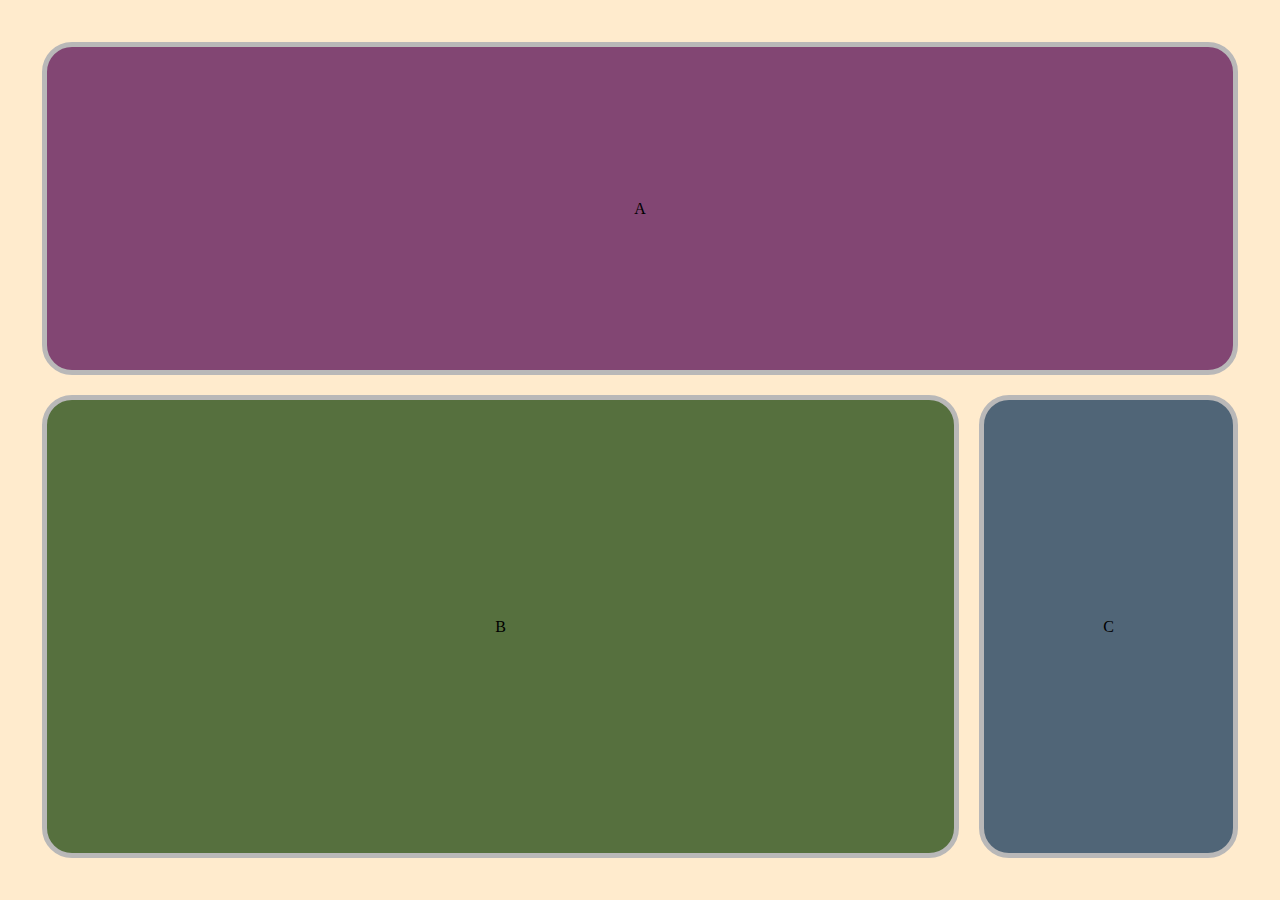
<file: medial-queries1/index.html>
<!DOCTYPE html>
<html lang="en" dir="ltr">
  <head>
    <meta charset="utf-8">
    <title>Media Queries 1</title>
    <link rel="stylesheet" href="main.css">
  </head>
  <body>
    <div class="container">
      <div class="a">A</div>
      <div class="b">B</div>
      <div class="c">C</div>
    </div>
  </body>
</html>
</file>
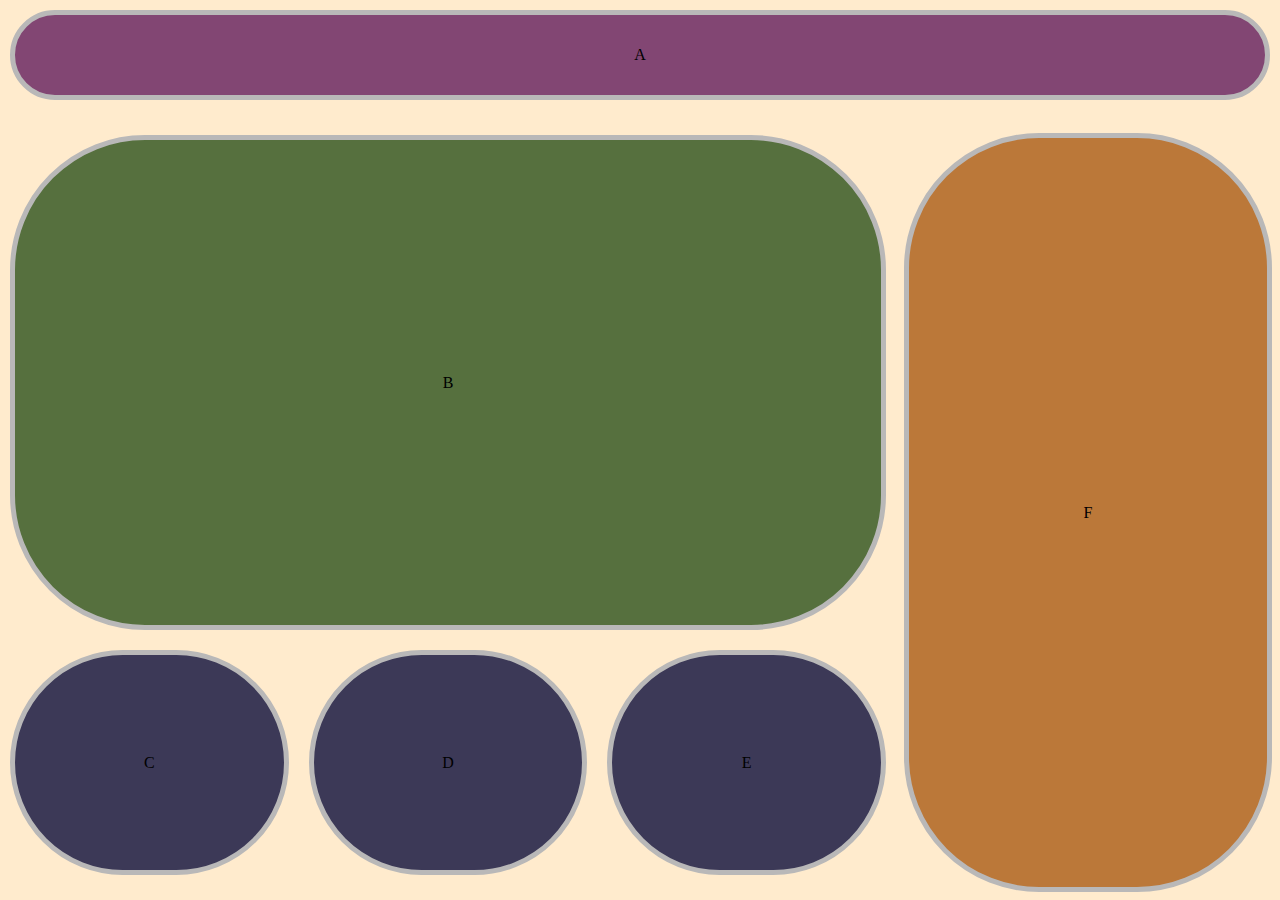
<file: medial-queries2/index.html>
<!DOCTYPE html>
<html lang="en" dir="ltr">
  <head>
    <meta charset="utf-8">
    <title>Media Queries 2</title>
    <link rel="stylesheet" href="main.css">
  </head>
  <body>
    <div class="container">
      <header>
      A
      </header>
      <div class="wrapper">
        <main>
          B 
        </main>
        <aside>
      <div class="c">C</div>
      <div class="d">D</div>
      <div class="e">E</div>
        </aside>
      </div>
      <footer>F</footer>
    </div>
  </body>
</html>
</file>
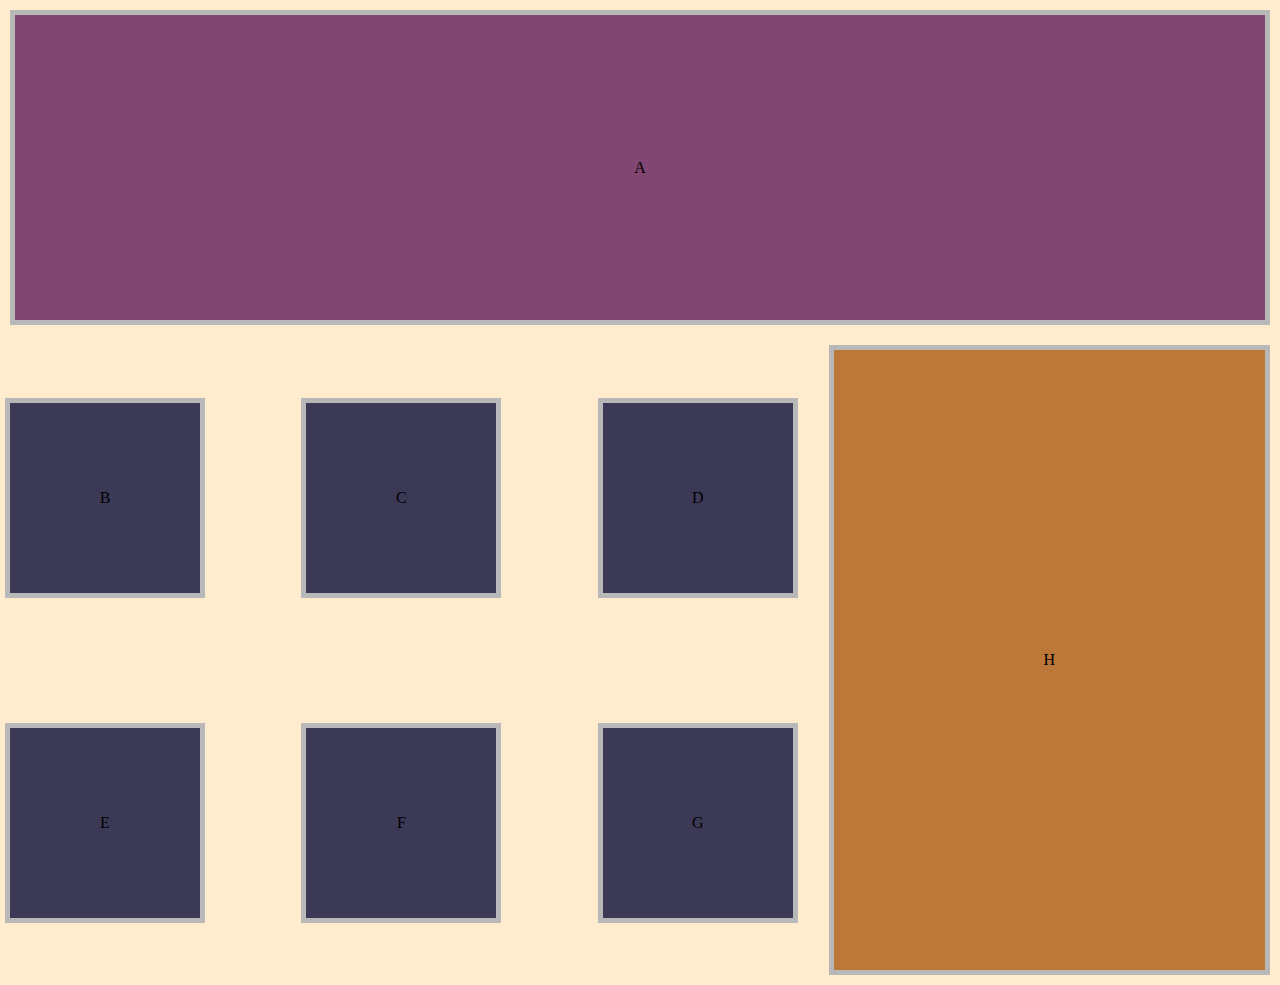
<file: medial-queries3/index.html>
<!DOCTYPE html>
<html lang="en" dir="ltr">
  <head>
    <meta charset="utf-8">
    <title>Media Queries 3</title>
    <link rel="stylesheet" href="main.css">
  </head>
  <body>
    <div class="container">
      <header>
      A
      </header>
      <aside>
      <div class="b">B</div>
      <div class="c">C</div>
      <div class="d">D</div>
      <div class="e">E</div>
      <div class="f">F</div>
      <div class="g">G</div>
      </aside>

      <footer> H </footer>
      
    </div>
  </body>
</html>
</file>
<file: medial-queries1/main.css>
*{
  margin: 0;
  padding: 0;
  box-sizing: border-box;
  border:4px;
}
body {
  min-height:100vh;
  background: blanchedalmond;
  display:grid;
 }
.container > *{
  border-radius: 30px;
}
.container {
  display: flex;
  justify-content: space-between;
  min-height: 100vh;
  flex-direction: column;  
}
.a {
  flex-grow:1;
  justify-content: center;
  background: rgb(130, 70, 115);
  align-items: center;
  display: flex;
  padding:15px;
  grid-area:a;
  margin:10px;
  border:rgb(185, 184, 184) 5px solid;
 }

.b {
  background: rgb(86, 112, 62);
  display:flex;
  align-items: center;  
  justify-content: center;
  grid-area:b;
  flex-grow:3;
  margin:10px;
  padding: 80px;
  flex: 3 3 100px;
  border:rgb(185, 184, 184) 5px solid;
}

.c {
  display:flex;
  background: rgb(80, 101, 119);
  align-items: center;
  justify-content: center;
  grid-area:c;  
  flex-grow:1;
  margin:10px;
  flex:1;
  border:rgb(185, 184, 184) 5px solid;
}

@media (min-width: 700px) {
  .container {
    flex-direction: row;
    flex-wrap:wrap;
    padding:2em;
  }
  .a {
    width:100%;

  }
  .a .b .c {
    margin:1em;

  }
  
}
</file>
<file: medial-queries2/main.css>
*{
  margin: 0;
  padding: 0;
  box-sizing: border-box;
  border:4px;
}
body {
  min-height:100vh;
  background: blanchedalmond;
 
}
.container {
  display:flex;
  flex-direction:column;
  min-height: 100vh;
  justify-content:space-between;
  
 }
header  {
    flex-grow:1;
    justify-content: center;
    background: rgb(130, 70, 115);
    align-items: center;
    display: flex;
    padding:15px;
    grid-area:header;
    margin:10px;
    border:rgb(185, 184, 184) 5px solid;
    min-height: 10vh;
    border-radius: 15vh;
 }
 main{
  background: rgb(86, 112, 62);
  display:flex;
  align-items: center;  
  justify-content: center;
  flex-grow:3;
  margin:10px;
  padding: 15px;
  border:rgb(185, 184, 184) 5px solid;
  min-height: 55vh;
  grid-area:main;
  flex-wrap:wrap;
  border-radius: 15vh;
}
aside{
  display:flex;
  flex-wrap: wrap;
  flex-direction: row;
  flex-wrap:nowrap;

}
.c, .d, .e {  
  display:flex;
  align-items: center;  
  justify-content: center;
  background: rgb(60, 57, 87);
  margin:10px;
  padding: 10px;
  height: 25vh;
  width: 25vh;
  border:rgb(185, 184, 184) 5px solid;
  border-radius: 15vh;
}
footer{
    flex-grow:1;
    justify-content: center;
    background: rgb(187, 120, 57);
    align-items: center;
    display: flex;
    padding:15px;
    grid-area:header;
    margin:10px;
    border:rgb(185, 184, 184) 5px solid;
    min-height: 10vh;
    border-radius: 15vh;
   }

  @media ( min-width: 800px) {
    .c, .d, .e{
      flex:100%;
    }
    .container {
      flex-direction: row;
      flex-wrap: wrap;
    }
    header{
      width:100%;
      max-height: 10vh;
    }
    .wrapper {
      justify-content: stretch;
      flex-basis:70%;
      min-height:80vh;
    }
    main {
      flex-grow: 3;
    }
    footer{
      margin: .5em;
      flex-grow: 3;
      min-height: 80vh;
    }
  }
</file>
<file: medial-queries3/main.css>
*{
  margin: 0;
  padding: 0;
  box-sizing: border-box;
  border:4px;
}
body {
  min-height:100vh;
  background: blanchedalmond;
 
}
.container {
  display:flex;
  flex-wrap:wrap;
  min-height: 100vh;
  justify-content:stretch;
}
header  {
  flex-grow:1;
  justify-content: center;
  background: rgb(130, 70, 115);
  align-items: center;
  display: flex;
  padding:15px;
  margin:10px;
  border:rgb(185, 184, 184) 5px solid;
  width:100%;
  flex-direction: column;
  min-height:35vh;
  }
 aside{
  display:flex;
  justify-content: space-between;
  flex-wrap: wrap;
  width:100%;
  flex-grow: 1;
}

.b, .c, .d, .e , .f, .g{  
  display:flex;
  align-items: center;  
  justify-content: center;
  background: rgb(60, 57, 87);
  margin:5px;
  padding: 5px;
  height: 200px;
  width: 200px;
  border:rgb(185, 184, 184) 5px solid;
}
footer{
    flex-grow:4;
    justify-content: center;
    background: rgb(187, 120, 57);
    align-items: center;
    display: flex;
    padding:15px;
    grid-area:header;
    margin:10px;
    border:rgb(185, 184, 184) 5px solid;
    min-height: 70vh;
    
  }
 aside > div{
    width: 22%;
    background: gray;
    margin:2vw;
  }

  @media ( min-width: 800px) {
   
    .wrapper {
    flex-direction: row;
    }
    aside{
      width: 80%;
      flex: 4;
      align-items:center;
      margin-right: 1em;
    }

   aside > div{
    height: 10em;
   }
   
    footer{
      flex:2;
    }

   
  }
</file>
